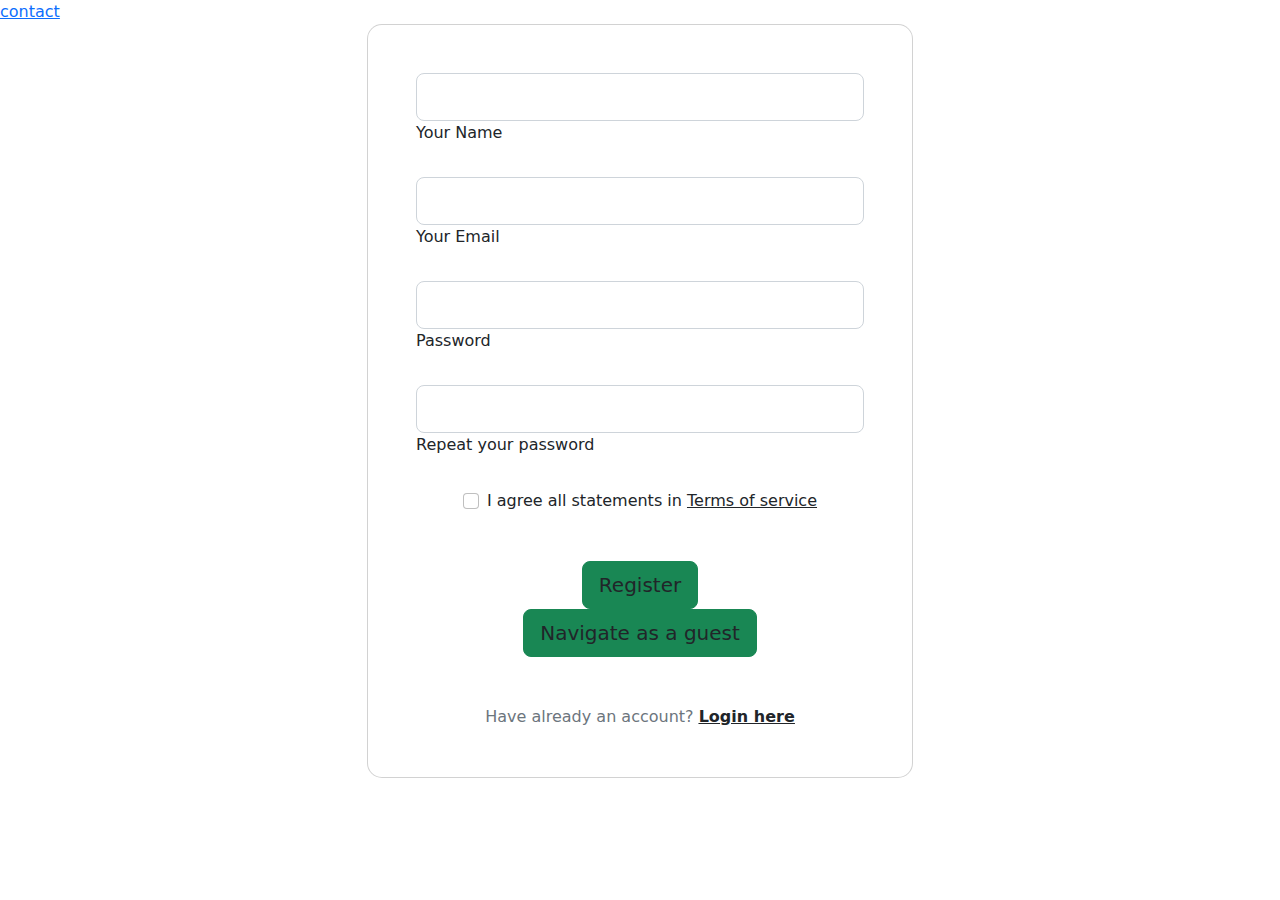
<file: index.html>
<!DOCTYPE html>

<html>
<title>Home</title>
<link rel="stylesheet"href="css/bootstrap.css">
<script src"js/bootstrap.js"></script>
</head>

<body>
  <a href="/Software-Eng-Project/services.html">contact</a>
  <section class="vh-50 bg-image"
    style="background-image: url('https://scontent-dfw5-1.xx.fbcdn.net/v/t1.6435-9/161072161_5191124737595488_2237079367366236313_n.jpg?_nc_cat=105&ccb=1-7&_nc_sid=174925&_nc_ohc=0ROYPNkqlawAX8vv8PB&_nc_ht=scontent-dfw5-1.xx&oh=00_AT9A4uhdaWOoYiZyUvriAfnY27_Th0ysfOodLlLwjJ33xQ&oe=6363029B');">
    <div class="mask d-flex align-items-center h-100 gradient-custom-3">
      <div class="container h-100">
        <div class="row d-flex justify-content-center align-items-center h-100">
          <div class="col-12 col-md-9 col-lg-7 col-xl-6">
            <div class="card" style="border-radius: 15px;">
              <div class="card-body p-5">
                <!-- <h2 class="text-uppercase text-center mb-5">C</h2> -->

                <form>

                  <div class="form-outline mb-4">
                    <input type="text" id="form3Example1cg" class="form-control form-control-lg" />
                    <label class="form-label" for="form3Example1cg">Your Name</label>
                  </div>

                  <div class="form-outline mb-4">
                    <input type="email" id="form3Example3cg" class="form-control form-control-lg" />
                    <label class="form-label" for="form3Example3cg">Your Email</label>
                  </div>

                  <div class="form-outline mb-4">
                    <input type="password" id="form3Example4cg" class="form-control form-control-lg" />
                    <label class="form-label" for="form3Example4cg">Password</label>
                  </div>

                  <div class="form-outline mb-4">
                    <input type="password" id="form3Example4cdg" class="form-control form-control-lg" />
                    <label class="form-label" for="form3Example4cdg">Repeat your password</label>
                  </div>

                  <div class="form-check d-flex justify-content-center mb-5">
                    <input class="form-check-input me-2" type="checkbox" value="" id="form2Example3cg" />
                    <label class="form-check-label" for="form2Example3g">
                      I agree all statements in <a href="#!" class="text-body"><u>Terms of service</u></a>
                    </label>
                  </div>

                  <div class="d-flex justify-content-center">
                    <button type="button"
                      class="btn btn-success btn-block btn-lg gradient-custom-4 text-body">Register</button>
                  </div>
                  <div class="d-flex justify-content-center">
                    <button type="botton"
                      class="btn btn-success btn-block btn-lg gradient-custom-1 text-body">Navigate as a guest</button>
                  </div>

                  <p class="text-center text-muted mt-5 mb-0">Have already an account? <a href="#!"
                      class="fw-bold text-body"><u>Login here</u></a></p>

                </form>

              </div>
            </div>
          </div>
        </div>
      </div>
    </div>
  </section>

</body>
</html>
</file>
